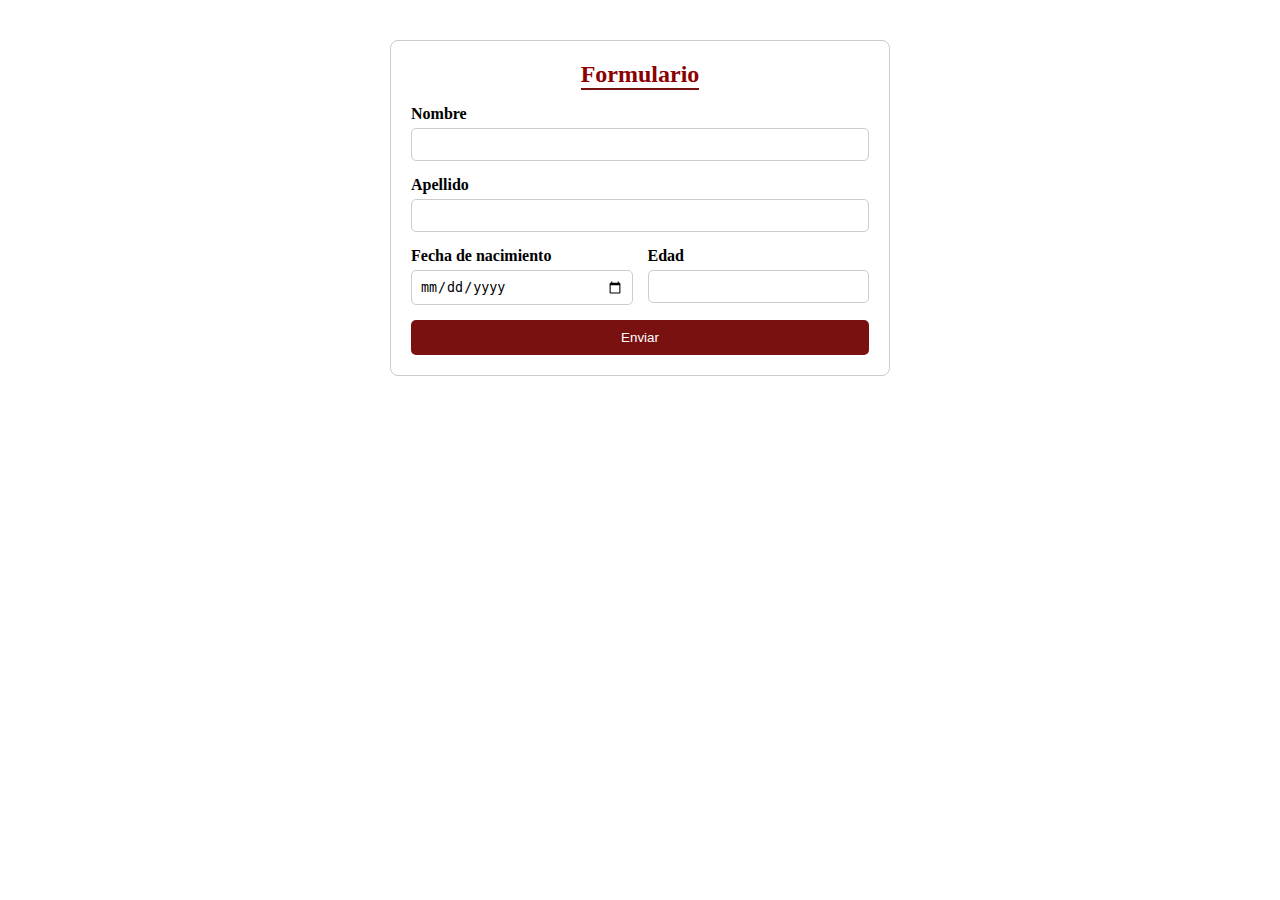
<file: Ejercicio4/index.html>
<!DOCTYPE html>
<html lang="es">
<head>
  <meta charset="UTF-8">
  <meta name="viewport" content="width=device-width, initial-scale=1.0">
  <link rel="stylesheet" href="style.css">
  <title>Formulario</title>
</head>
<body>
  <form class="contact-form">
    <h2 class="form-title">Formulario</h2>
    <div class="form-group">
      <label for="nombre">Nombre</label>
      <input type="text" id="nombre" name="nombre">
    </div>

    <div class="form-group">
      <label for="apellido">Apellido</label>
      <input type="text" id="apellido" name="apellido">
    </div>

    <div class="form-group form-group-small">
      <label for="fecha">Fecha de nacimiento</label>
      <input type="date" id="fecha" name="fecha">
    </div>
    
    <div class="form-group form-group-small">
      <label for="edad">Edad</label>
      <input type="number" id="edad" name="edad">
    </div>
    <button type="submit">Enviar</button>
  </form>

</body>
</html>
</file>
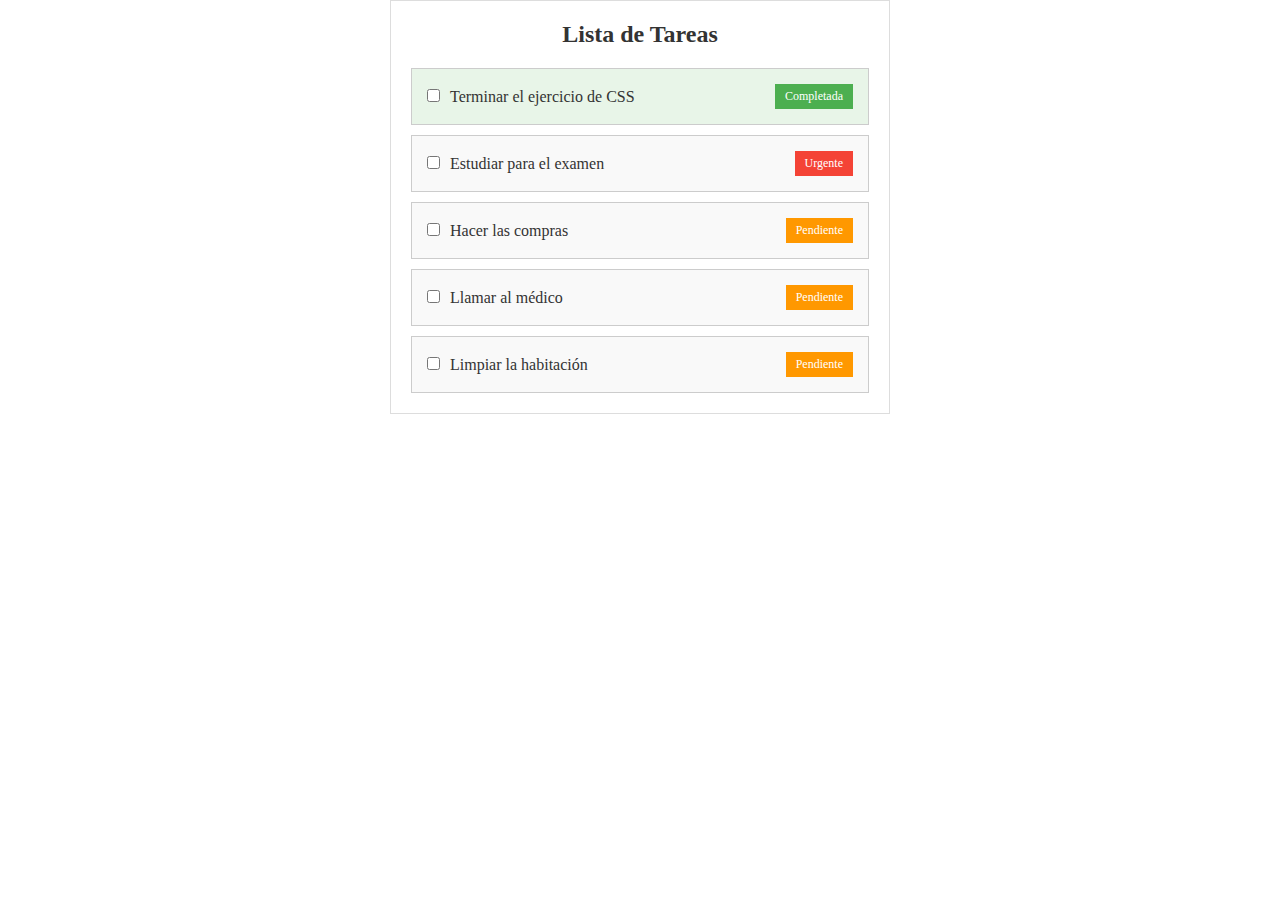
<file: Ejercicio6/index.html>
<!DOCTYPE html>
<html lang="es">
<head>
  <meta charset="UTF-8">
  <meta name="viewport" content="width=device-width, initial-scale=1.0">
  <link rel="stylesheet" href="style.css">
  <title>Lista de Tareas</title>
</head>
<body>
  <div class="task-list">
  <h2 class="task-list__title">Lista de Tareas</h2>

  <div class="task-list__container">
    <div class="task-item task-item--completed">
      <div class="task-item__content">
        <div class="task-item__checkbox">
          <input type="checkbox" id="task-4">
        </div>
        <span class="task-item__text">Terminar el ejercicio de CSS</span>
      </div>
      <span class="task-item__status task-item__status--completed">Completada</span>
    </div>

    <div class="task-item">
      <div class="task-item__content">
        <div class="task-item__checkbox">
          <input type="checkbox" id="task-4">
        </div>
        <span class="task-item__text">Estudiar para el examen</span>
      </div>
      <span class="task-item__status task-item__status--urgent">Urgente</span>
    </div>

    <div class="task-item">
      <div class="task-item__content">
        <div class="task-item__checkbox">
          <input type="checkbox" id="task-4">
        </div>
        <span class="task-item__text">Hacer las compras</span>
      </div>
      <span class="task-item__status task-item__status--pending">Pendiente</span>
    </div>

    <div class="task-item">
      <div class="task-item__content">
        <div class="task-item__checkbox">
          <input type="checkbox" id="task-4">
        </div>
        <span class="task-item__text">Llamar al médico</span>
      </div>
      <span class="task-item__status task-item__status--pending">Pendiente</span>
    </div>

    <div class="task-item">
      <div class="task-item__content">
        <div class="task-item__checkbox">
          <input type="checkbox" id="task-4">
        </div>
        <span class="task-item__text">Limpiar la habitación</span>
      </div>
      <span class="task-item__status task-item__status--pending">Pendiente</span>
    </div>
  </div>
</div>
</body>
</html>
</file>
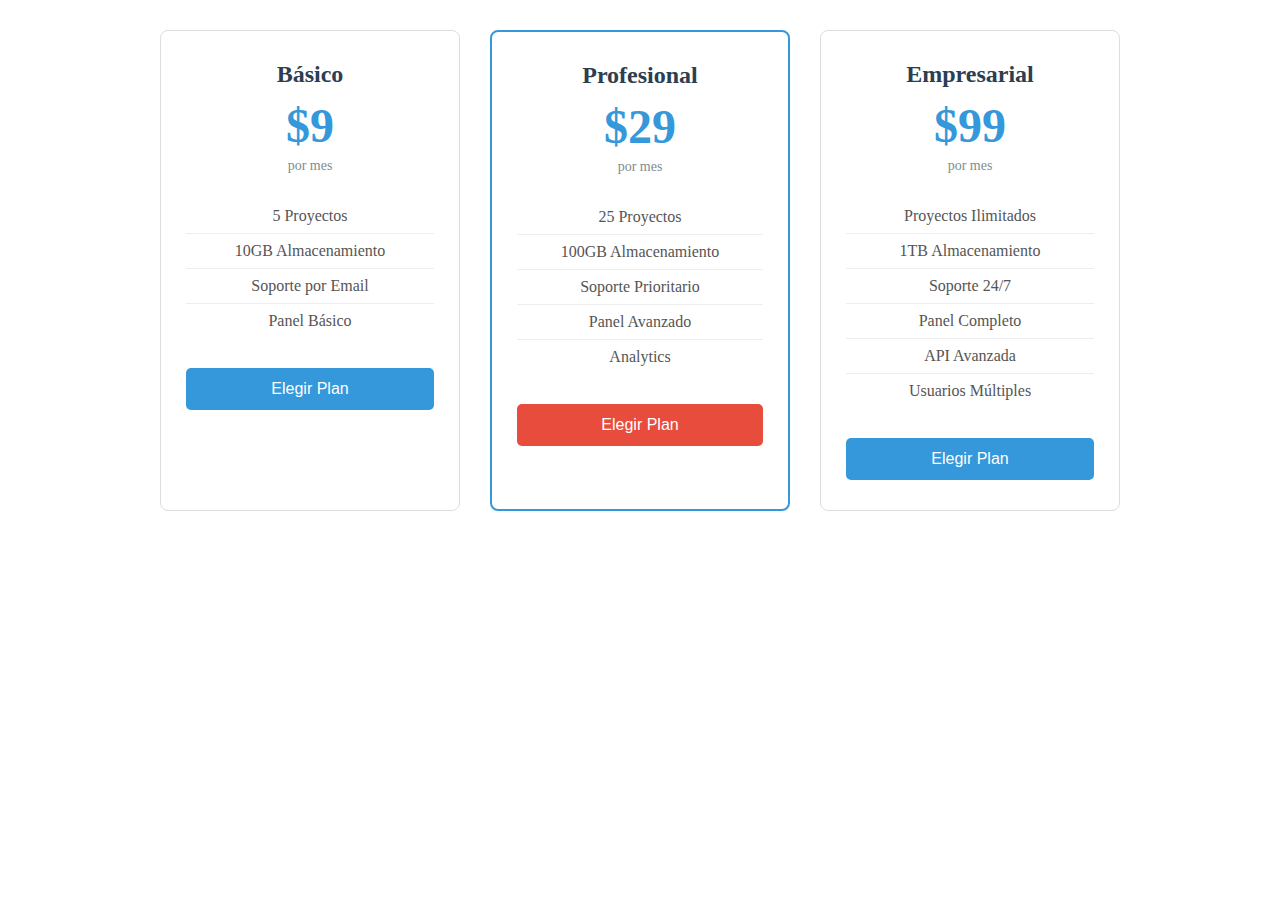
<file: Ejercicio9/index.html>
<!DOCTYPE html>
<html lang="es">
<head>
  <meta charset="UTF-8">
  <meta name="viewport" content="width=device-width, initial-scale=1.0">
  <link rel="stylesheet" href="style.css">
  <title>Seleccion de Precios</title>
</head>
<body>
  <div class="container">
    <div class="seccion-precios__tarjetas">
      <div class="tarjeta-precio">
        <h3 class="tarjeta-precio__titulo">Básico</h3>
        <div class="tarjeta-precio__precio">$9</div>
        <div class="tarjeta-precio__periodo">por mes</div>
        <ul class="tarjeta-precio__caracteristicas">
          <li class="tarjeta-precio__caracteristica">5 Proyectos</li>
          <li class="tarjeta-precio__caracteristica">10GB Almacenamiento</li>
          <li class="tarjeta-precio__caracteristica">Soporte por Email</li>
          <li class="tarjeta-precio__caracteristica">Panel Básico</li>
        </ul>
        <button class="tarjeta-precio__boton">Elegir Plan</button>
      </div>

      <div class="tarjeta-precio tarjeta-precio--destacada">
        <h3 class="tarjeta-precio__titulo">Profesional</h3>
        <div class="tarjeta-precio__precio">$29</div>
        <div class="tarjeta-precio__periodo">por mes</div>
        <ul class="tarjeta-precio__caracteristicas">
          <li class="tarjeta-precio__caracteristica">25 Proyectos</li>
          <li class="tarjeta-precio__caracteristica">100GB Almacenamiento</li>
          <li class="tarjeta-precio__caracteristica">Soporte Prioritario</li>
          <li class="tarjeta-precio__caracteristica">Panel Avanzado</li>
          <li class="tarjeta-precio__caracteristica">Analytics</li>
        </ul>
        <button class="tarjeta-precio__boton">Elegir Plan</button>
      </div>

      <div class="tarjeta-precio">
        <h3 class="tarjeta-precio__titulo">Empresarial</h3>
        <div class="tarjeta-precio__precio">$99</div>
        <div class="tarjeta-precio__periodo">por mes</div>
        <ul class="tarjeta-precio__caracteristicas">
          <li class="tarjeta-precio__caracteristica">Proyectos Ilimitados</li>
          <li class="tarjeta-precio__caracteristica">1TB Almacenamiento</li>
          <li class="tarjeta-precio__caracteristica">Soporte 24/7</li>
          <li class="tarjeta-precio__caracteristica">Panel Completo</li>
          <li class="tarjeta-precio__caracteristica">API Avanzada</li>
          <li class="tarjeta-precio__caracteristica">Usuarios Múltiples</li>
        </ul>
        <button class="tarjeta-precio__boton">Elegir Plan</button>
      </div>
    </div>
  </div>
</body>
</html>
</file>
<file: Ejercicio4/style.css>
*{
  margin: 0;
  padding: 0;
  box-sizing: border-box;
}

.contact-form {
  display: flex;
  flex-wrap: wrap;
  justify-content: center;
  gap: 15px;
  width: 500px;
  margin: 40px auto;
  padding: 20px;
  border: 1px solid #ccc;
  border-radius: 8px;
}
.form-title {
  text-align: center;
  color: darkred;
  border-bottom: 2px solid #791111;
}
.form-group {
  display: flex;
  flex-direction: column;
  width: 100%;
}

.form-group-small {
  width: calc(50% - 7.5px);
}

label {
  margin-bottom: 5px;
  font-weight: bold;
}

input {
  padding: 8px;
  border: 1px solid #ccc;
  border-radius: 5px;
}

button {
  width: 100%;
  padding: 10px;
  background-color: #791111;
  color: white;
  border: none;
  border-radius: 5px;
}

button:hover {
  background-color: #ff5100;
}
</file>
<file: Ejercicio6/style.css>
* {
  box-sizing: border-box;
  margin: 0;
  padding: 0;
}

.task-list {
  width: 500px;
  margin: 0 auto;
  background: white;
  padding: 20px;
  border: 1px solid #ddd;
}

.task-list__title {
  text-align: center;
  margin-bottom: 20px;
  color: #333;
}

.task-list__container {
  display: flex;
  flex-direction: column;
  gap: 10px;
}

.task-item {
  display: flex;
  align-items: center;
  justify-content: space-between;
  padding: 15px;
  border: 1px solid #ccc;
  background: #f9f9f9;
}

.task-item__content {
  display: flex;
  align-items: center;
  gap: 10px;
}

.task-item__text {
  color: #333;
}

.task-item__status {
  padding: 5px 10px;
  font-size: 12px;
  color: white;
  background: #666;
}

.task-item--completed {
  background: #e8f5e8;
}

.task-item__status--pending {
  background: #ff9800;
}

.task-item__status--completed {
  background: #4caf50;
}

.task-item__status--urgent {
  background: #f44336;
}
</file>
<file: Ejercicio9/style.css>
* {
  margin: 0;
  padding: 0;
  box-sizing: border-box;
}

.container {
  max-width: 1200px;
  margin: 0 auto;
}

.seccion-precios__tarjetas {
  display: flex;
  justify-content: center;
  gap: 30px;
  margin-top: 30px;
}

.tarjeta-precio {
  border: 1px solid #ddd;
  border-radius: 8px;
  padding: 30px 25px;
  text-align: center;
  width: 300px;
}

.tarjeta-precio__titulo {
  font-size: 24px;
  color: #2c3e50;
  margin-bottom: 10px;
}

.tarjeta-precio__precio {
  font-size: 48px;
  font-weight: bold;
  color: #3498db;
  margin-bottom: 5px;
}

.tarjeta-precio__periodo {
  font-size: 14px;
  color: #7f8c8d;
  margin-bottom: 25px;
}

.tarjeta-precio__caracteristicas {
  margin-bottom: 30px;
  list-style: none;
}

.tarjeta-precio__caracteristica {
  padding: 8px;
  color: #555;
  border-bottom: 1px solid #eee;
}

.tarjeta-precio__caracteristica:last-child {
  border-bottom: none;
}

.tarjeta-precio__boton {
  width: 100%;
  padding: 12px 20px;
  background-color: #3498db;
  color: white;
  border: none;
  border-radius: 5px;
  font-size: 16px;
}

.tarjeta-precio__boton:hover {
  background-color: #2980b9;
}

.tarjeta-precio--destacada {
  border: 2px solid #3498db;
}

.tarjeta-precio--destacada .tarjeta-precio__boton {
  background-color: #e74c3c;
}
</file>
